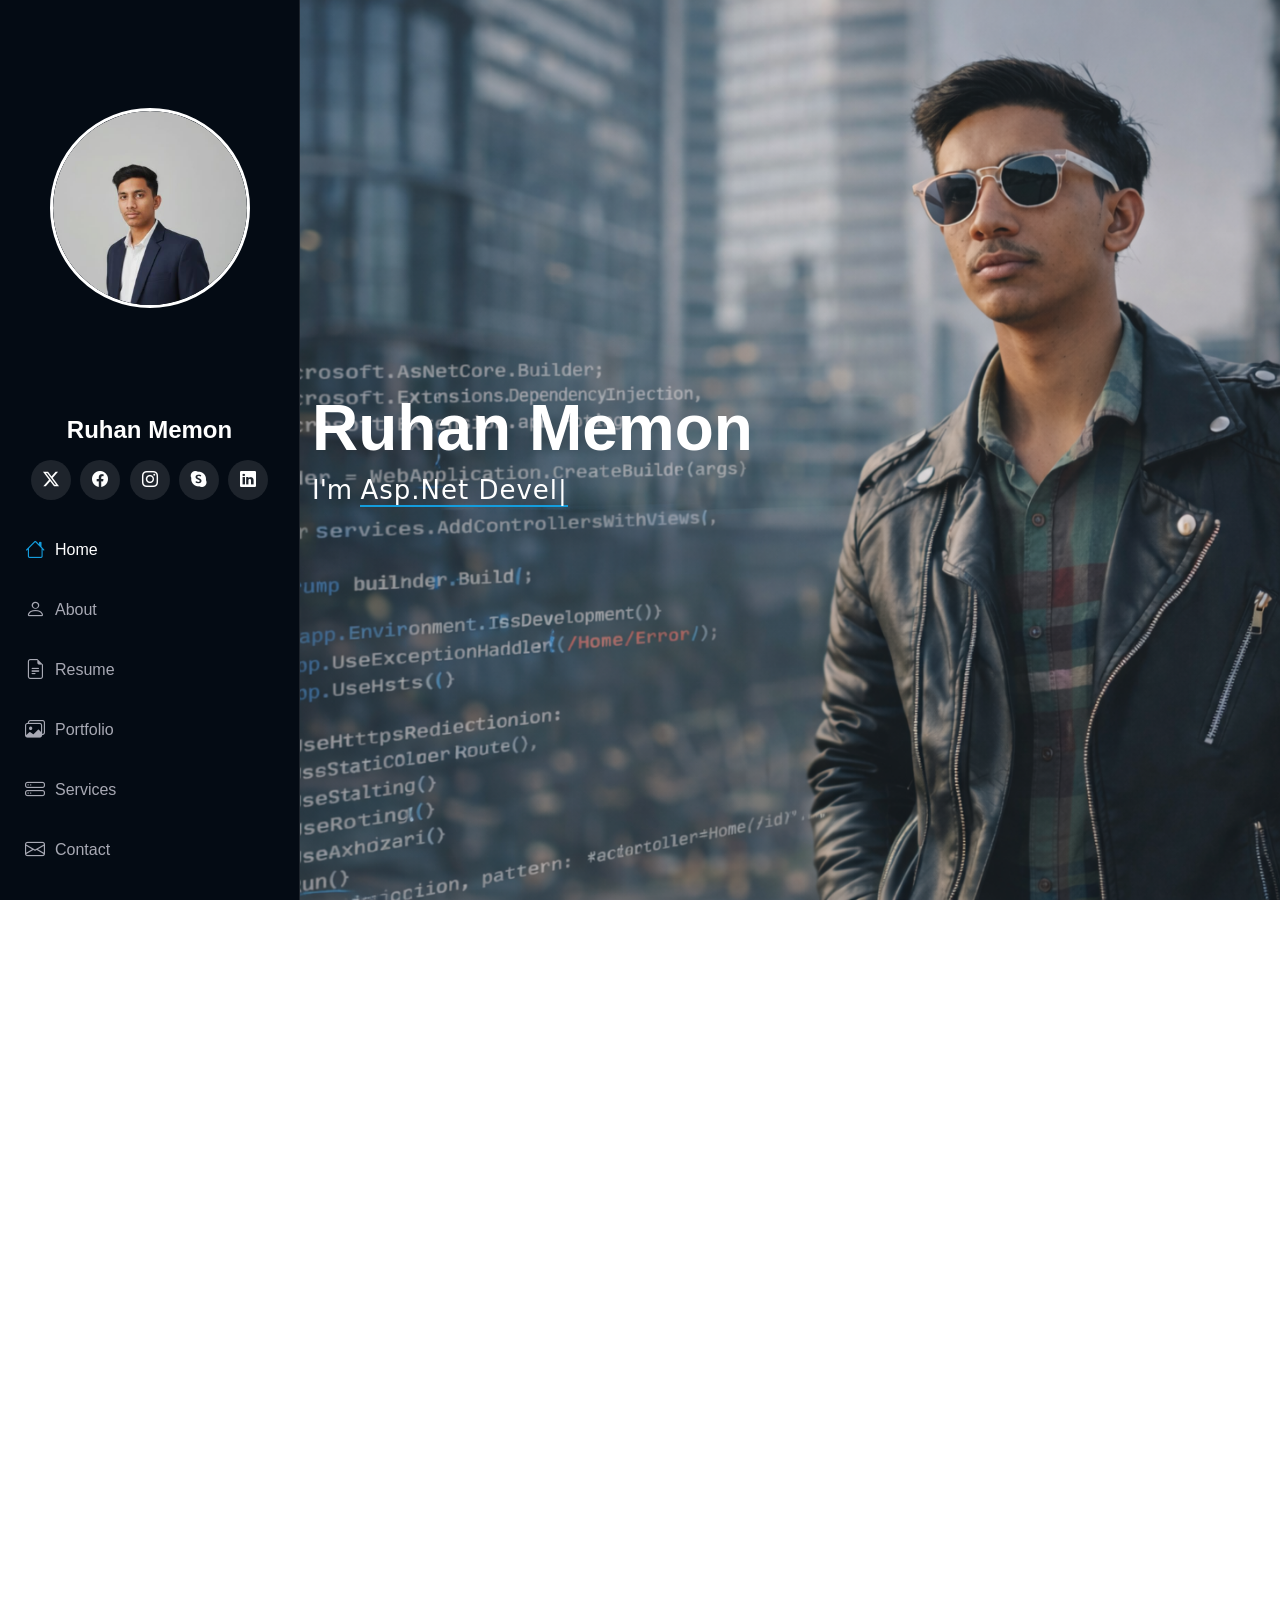
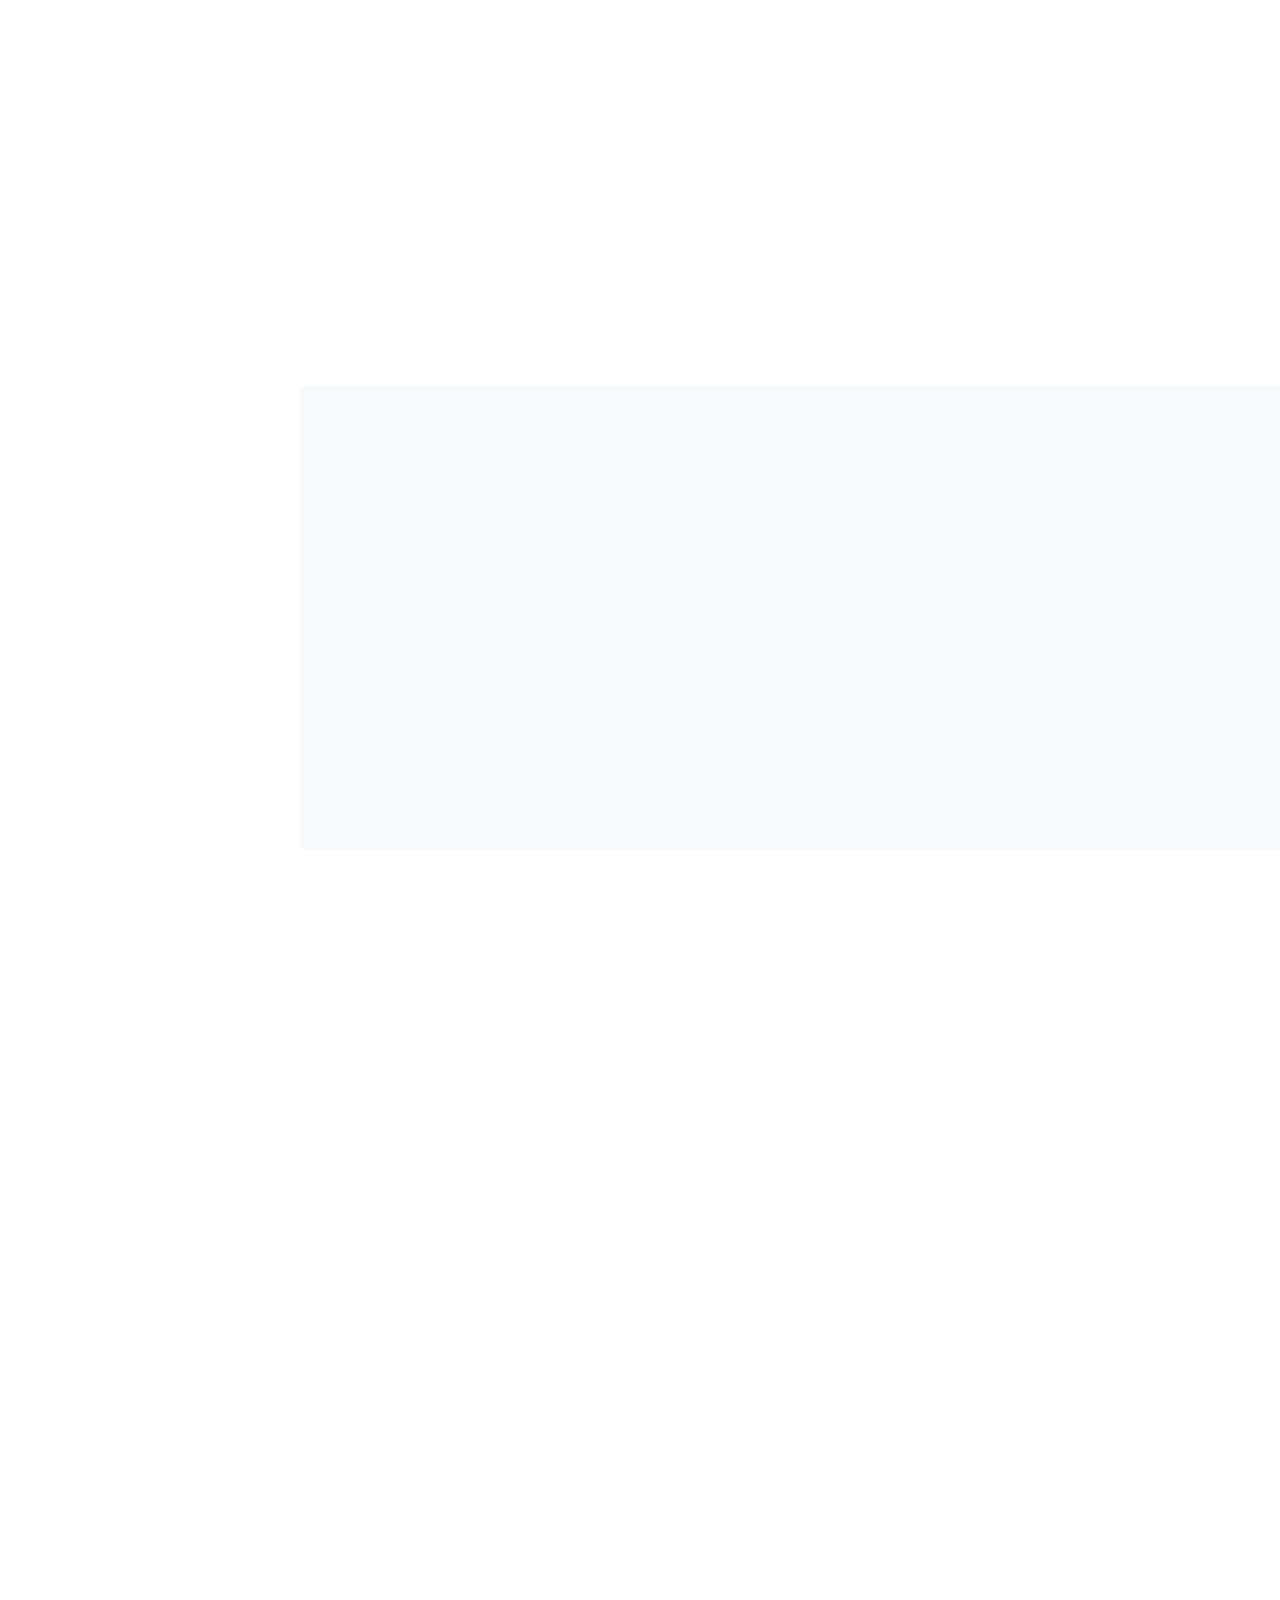
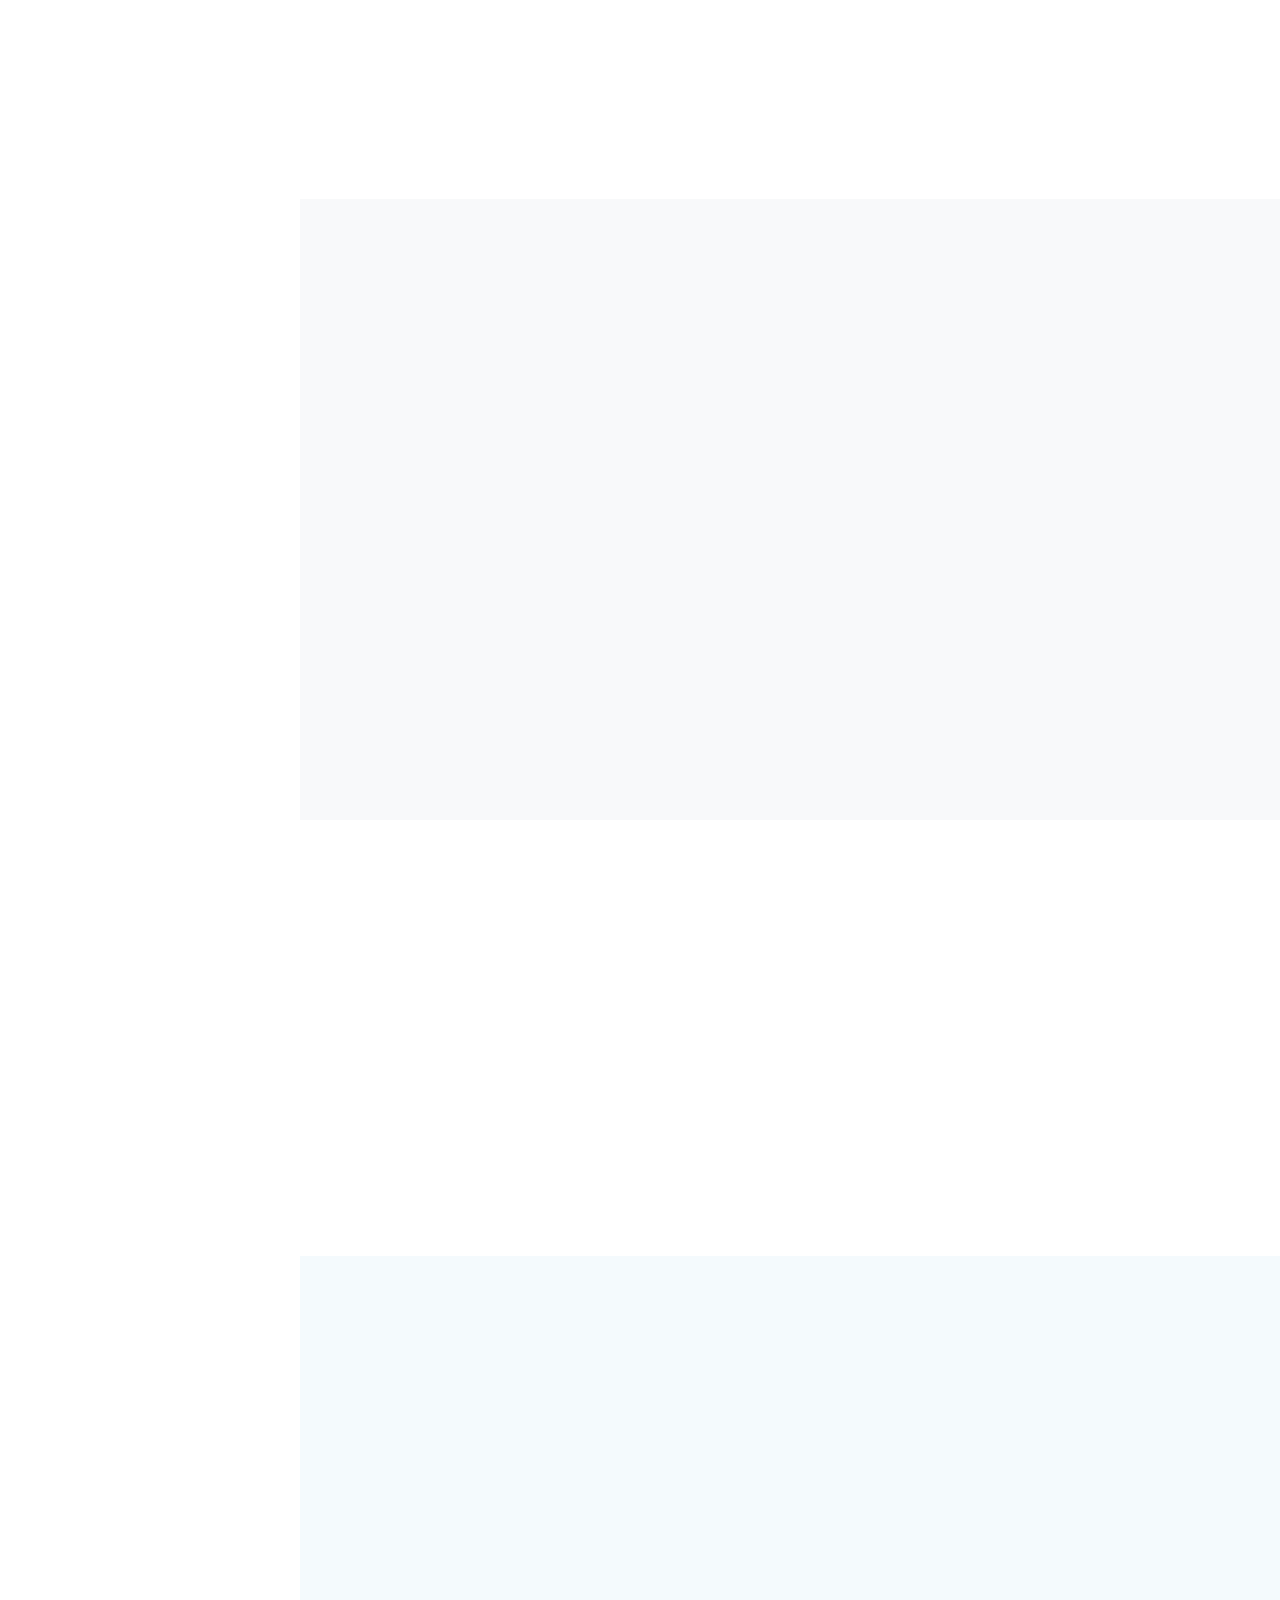
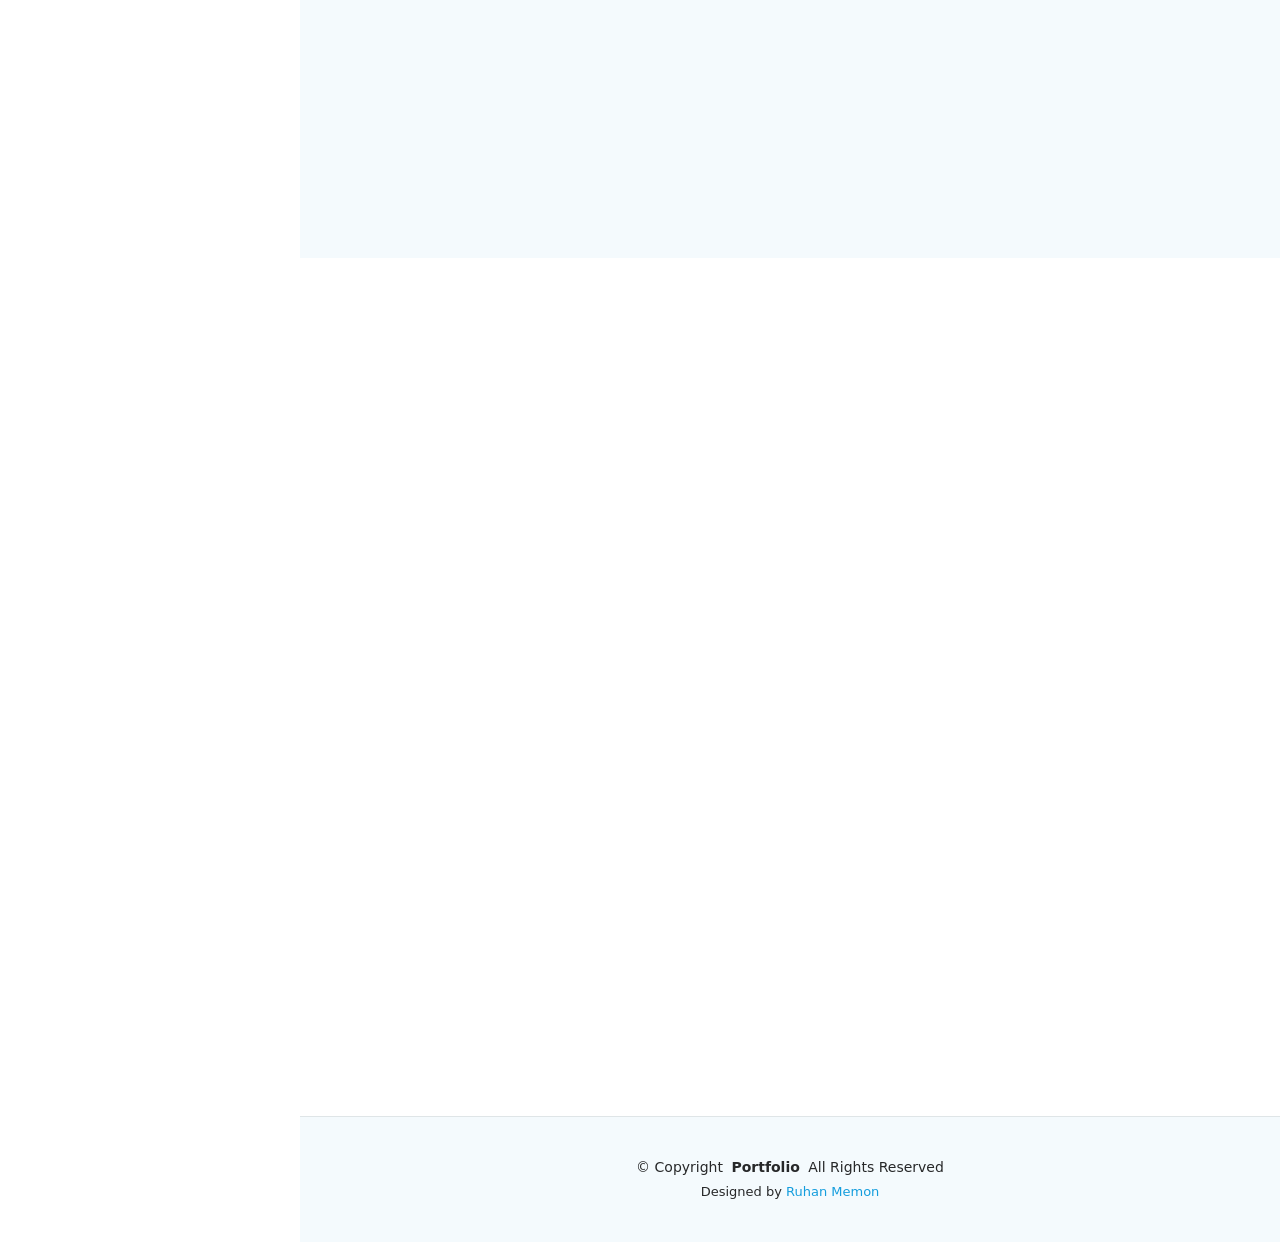
<file: index.html>
<!DOCTYPE html>
<html lang="en">

<head>
  <meta charset="utf-8">
  <meta content="width=device-width, initial-scale=1.0" name="viewport">

  <title>Ruhan Portfolio</title>

  <!-- ✅ FIXED Favicon -->
  <link rel="icon" href="PortAssets/img/favicon.png">
  <link rel="apple-touch-icon" href="PortAssets/img/apple-touch-icon.png">

  <!-- Fonts -->
  <link href="https://fonts.googleapis.com" rel="preconnect">
  <link href="https://fonts.gstatic.com" rel="preconnect" crossorigin>

  <!-- Vendor CSS -->
  <link rel="stylesheet" href="PortAssets/vendor/bootstrap/css/bootstrap.min.css">
  <link rel="stylesheet" href="PortAssets/vendor/bootstrap-icons/bootstrap-icons.css">
  <link rel="stylesheet" href="PortAssets/vendor/aos/aos.css">
  <link rel="stylesheet" href="PortAssets/vendor/glightbox/css/glightbox.min.css">
  <link rel="stylesheet" href="PortAssets/vendor/swiper/swiper-bundle.min.css">

  <!-- Main CSS -->
  <link rel="stylesheet" href="PortAssets/css/main.css">

</head>

<body>

 <header id="header" class="header dark-background d-flex flex-column">
     <i class="header-toggle d-xl-none bi bi-list"></i>

     <div class="profile-img">
         <img src="PortAssets/img/testimonials/Profile.jpeg" alt="" class="img-fluid rounded-circle">
     </div>

     <a href="index.html" class="logo d-flex align-items-center justify-content-center">
         <!-- Uncomment the line below if you also wish to use an image logo -->
         <!-- <img src="assets/img/logo.png" alt=""> -->
         <h1 class="sitename">Ruhan Memon</h1>
     </a>

     <div class="social-links text-center">
         <a href="#" class="twitter"><i class="bi bi-twitter-x"></i></a>
         <a href="#" class="facebook"><i class="bi bi-facebook"></i></a>
         <a href="#" class="instagram"><i class="bi bi-instagram"></i></a>
         <a href="#" class="google-plus"><i class="bi bi-skype"></i></a>
         <a href="https://www.linkedin.com/in/ruhan-memon-b972b932a/" class="linkedin"><i class="bi bi-linkedin"></i></a>
     </div>

     <nav id="navmenu" class="navmenu">
         <ul>
             <li><a href="#hero" class="active"><i class="bi bi-house navicon"></i>Home</a></li>
             <li><a href="#about"><i class="bi bi-person navicon"></i> About</a></li>
             <li><a href="#resume"><i class="bi bi-file-earmark-text navicon"></i> Resume</a></li>
             <li><a href="#portfolio"><i class="bi bi-images navicon"></i> Portfolio</a></li>
             <li><a href="#services"><i class="bi bi-hdd-stack navicon"></i> Services</a></li>
             <li><a href="#contact"><i class="bi bi-envelope navicon"></i> Contact</a></li>
         </ul>
     </nav>

 </header>

<main class="main">

<!-- HERO SECTION -->
<section id="hero" class="hero section dark-background">
  <img src="PortAssets/img/testimonials/Ruhan.png" alt="" data-aos="fade-in" class="img-fluid">
  <div class="container" data-aos="fade-up" data-aos-delay="100">
    <h2>Ruhan Memon</h2>
    <p>I'm 
      <span class="typed" data-typed-items="Asp.Net Developer,Full Stack Developer,Web Developer"></span>
    </p>
  </div>
</section>
<!-- About Section -->
<section id="about" class="about section">

    <!-- Section Title -->
    <div class="container section-title" data-aos="fade-up">
        <h2>About</h2>
        <p>
            Junior .NET Full Stack Developer with hands-on experience in ASP.NET
            MVC, .NET Core, and MS SQL Server. Currently working as an intern, with
            strong knowledge of CRUD operations, Entity Framework, and real-world
            project development. Eager to learn, adapt, and contribute to a growth
            oriented organization.
        </p>
    </div><!-- End Section Title -->
    <div class="container" data-aos="fade-up" data-aos-delay="100">

        <div class="row gy-4 justify-content-center">
            <div class="col-lg-4">
                <img src="PortAssets/img/testimonials/Profile.jpeg" class="img-fluid" alt="Ruhan Memon">
            </div>
            <div class="col-lg-8 content">
                <h2>ASP.NET Core Full Stack Developer</h2>
                <p class="fst-italic py-3">
                    I am a passionate Full Stack Developer specializing in ASP.NET Core, MVC, and SQL Server,
                    with a strong interest in building clean, scalable, and user-friendly web applications.
                </p>

                <div class="row">
                    <div class="col-lg-6">
                        <ul>
                            <li><i class="bi bi-chevron-right"></i> <strong>Name:</strong> <span>Ruhan Memon</span></li>
                            <li><i class="bi bi-chevron-right"></i> <strong>Profile:</strong> <span>Full Stack Developer</span></li>
                            <li><i class="bi bi-chevron-right"></i> <strong>Phone:</strong> <span>+91 93283 22391</span></li>
                            <li><i class="bi bi-chevron-right"></i> <strong>City:</strong> <span>Himatnagar</span></li>
                        </ul>
                    </div>
                    <div class="col-lg-6">
                        <ul>
                            <li><i class="bi bi-chevron-right"></i> <strong>Degree:</strong> <span>BCA</span></li>
                            <li><i class="bi bi-chevron-right"></i> <strong>Email:</strong> <span>ruhanmemon58@gmail.com</span></li>
                            <li><i class="bi bi-chevron-right"></i> <strong>Freelance:</strong> <span>Available</span></li>
                            <li><i class="bi bi-chevron-right"></i> <strong>Experience:</strong> <span>Fresher / Junior</span></li>
                        </ul>
                    </div>
                </div>
                <p class="py-3">
                    I have hands-on experience in developing web applications using ASP.NET Core MVC,
                    Entity Framework, SQL Server, HTML, CSS, JavaScript, and Bootstrap.
                    I enjoy solving real-world problems through code and continuously learning new technologies
                    to improve my development skills.
                </p>
            </div>
        </div>
    </div>
</section><!-- /About Section -->
  <!-- Stats Section -->
  <section id="stats" class="stats section">

      <div class="container" data-aos="fade-up" data-aos-delay="100">

          <div class="row gy-4">

              <div class="col-lg-3 col-md-6">
                  <div class="stats-item text-center">
                      <i class="bi bi-journal-code"></i>
                      <span data-purecounter-start="0" data-purecounter-end="6" data-purecounter-duration="1" class="purecounter"></span>
                      <p><strong>Academic Projects</strong><br><span>College & self projects</span></p>
                  </div>
              </div>

              <div class="col-lg-3 col-md-6">
                  <div class="stats-item text-center">
                      <i class="bi bi-code-slash"></i>
                      <span data-purecounter-start="0" data-purecounter-end="4" data-purecounter-duration="1" class="purecounter"></span>
                      <p><strong>Technologies</strong><br><span>ASP.NET, SQL, JS</span></p>
                  </div>
              </div>

              <div class="col-lg-3 col-md-6">
                  <div class="stats-item text-center">
                      <i class="bi bi-clock-history"></i>
                      <span data-purecounter-start="0" data-purecounter-end="800" data-purecounter-duration="1" class="purecounter"></span>
                      <p><strong>Open to Work</strong><br><span>Full-time / Internship</span></p>

                  </div>
              </div>

              <div class="col-lg-3 col-md-6">
                  <div class="stats-item text-center">
                      <i class="bi bi-person-check"></i>
                      <span data-purecounter-start="0" data-purecounter-end="1" data-purecounter-duration="1" class="purecounter"></span>
                      <p><strong>Ready for Job</strong><br><span>Immediate joiner</span></p>
                  </div>
              </div>

          </div>

      </div>


  </section><!-- /Stats Section -->
    <!-- Skills Section -->
  <section id="skills" class="skills section light-background">

      <div class="container section-title" data-aos="fade-up">
          <h2>Skills</h2>
          <p>Technologies and tools I use to build clean, scalable web applications</p>
      </div>

      <div class="container" data-aos="fade-up" data-aos-delay="100">

          <div class="row skills-content skills-animation">

              <!-- LEFT SIDE -->
              <div class="col-lg-6">

                  <div class="progress">
                      <span class="skill"><span>HTML5</span> <i class="val">85%</i></span>
                      <div class="progress-bar-wrap">
                          <div class="progress-bar" role="progressbar" aria-valuenow="85"></div>
                      </div>
                  </div>

                  <div class="progress">
                      <span class="skill"><span>CSS3 / Bootstrap</span> <i class="val">80%</i></span>
                      <div class="progress-bar-wrap">
                          <div class="progress-bar" role="progressbar" aria-valuenow="80"></div>
                      </div>
                  </div>

                  <div class="progress">
                      <span class="skill"><span>JavaScript</span> <i class="val">70%</i></span>
                      <div class="progress-bar-wrap">
                          <div class="progress-bar" role="progressbar" aria-valuenow="70"></div>
                      </div>
                  </div>

              </div>

              <!-- RIGHT SIDE -->
              <div class="col-lg-6">

                  <div class="progress">
                      <span class="skill"><span>ASP.NET Core MVC</span> <i class="val">75%</i></span>
                      <div class="progress-bar-wrap">
                          <div class="progress-bar" role="progressbar" aria-valuenow="75"></div>
                      </div>
                  </div>

                  <div class="progress">
                      <span class="skill"><span>C#</span> <i class="val">70%</i></span>
                      <div class="progress-bar-wrap">
                          <div class="progress-bar" role="progressbar" aria-valuenow="70"></div>
                      </div>
                  </div>

                  <div class="progress">
                      <span class="skill"><span>MS SQL Server</span> <i class="val">65%</i></span>
                      <div class="progress-bar-wrap">
                          <div class="progress-bar" role="progressbar" aria-valuenow="65"></div>
                      </div>
                  </div>

              </div>

          </div>

      </div>

  </section>
  <!-- /Skills Section -->
 <!-- Resume Section -->
 <section id="resume" class="resume section">

     <!-- Section Title -->
     <div class="container section-title" data-aos="fade-up">
         <h2>Resume</h2>
         <p>A motivated ASP.NET Developer fresher with strong fundamentals and hands-on project experience.</p>
     </div>

     <div class="container">

         <div class="row">

             <!-- LEFT SIDE -->
             <div class="col-lg-6" data-aos="fade-up" data-aos-delay="100">
                 <h3 class="resume-title">Summary</h3>

                 <div class="resume-item pb-0">
                     <h4>Ruhan Memon</h4>
                     <p>
                         <em>
                             Fresher ASP.NET Developer with a strong foundation in C#, ASP.NET Core MVC,
                             SQL Server, and front-end technologies. Passionate about learning new technologies
                             and building real-world web applications.
                         </em>
                     </p>
                     <ul>
                         <li>India</li>
                         <li>Available for full-time opportunity</li>
                         <li>ruhanmemon58@gmail.com</li>
                     </ul>
                 </div>

                 <h3 class="resume-title">Education</h3>

                 <div class="resume-item">
                     <h4>Bachelor of Computer Applications (BCA)</h4>
                     <h5>2022 - 2025</h5>
                     <p><em>Sankalchand Patel  University</em></p>
                     <p>
                         Studied core computer science subjects including programming, databases,
                         web development, and software engineering concepts.
                     </p>
                 </div>

             </div>

             <!-- RIGHT SIDE -->
             <div class="col-lg-6" data-aos="fade-up" data-aos-delay="200">
                 <h3 class="resume-title">Projects & Experience</h3>

                 <div class="resume-item">
                     <h4>ASP.NET Core MVC – CRUD Project</h4>
                     <h5>Academic / Personal Project</h5>
                     <p><em>ASP.NET Core MVC, C#, SQL Server</em></p>
                     <ul>
                         <li>Developed a complete CRUD-based web application using ASP.NET Core MVC</li>
                         <li>Implemented authentication, validation, and database operations</li>
                         <li>Used SQL Server for backend data storage and management</li>
                         <li>Followed clean code and MVC architecture</li>
                     </ul>
                 </div>

                 <div class="resume-item">
                     <h4>Portfolio Website</h4>
                     <h5>Personal Project</h5>
                     <p><em>HTML, CSS, Bootstrap, JavaScript</em></p>
                     <ul>
                         <li>Designed and developed a responsive personal portfolio website</li>
                         <li>Integrated animations and clean UI using Bootstrap</li>
                         <li>Showcased skills, projects, and contact information</li>
                     </ul>
                 </div>

             </div>

         </div>

     </div>

 </section>
 <!-- /Resume Section -->
   <!-- Portfolio Section -->
 <section id="portfolio" class="portfolio section bg-light">

     <div class="container section-title" data-aos="fade-up">
         <h2>Portfolio</h2>
         <p>Some of the academic and personal projects I have worked on during my learning journey.</p>
     </div>

     <div class="container">
         <div class="row gy-4">

             <div class="col-lg-4 col-md-6" data-aos="fade-up" data-aos-delay="100">
                 <div class="portfolio-item p-4 shadow-sm bg-white rounded">
                     <h4>Bike Rental Management System</h4>
                     <hr />
                     <p class="text-muted">Web Services | Ajax Call | SQL Server</p>
                     <ul>
                         <li>User registration & login</li>
                         <li>Bike booking & availability tracking</li>
                         <li>Admin panel for managing bikes</li>
                     </ul>
                 </div>
             </div>

             <div class="col-lg-4 col-md-6" data-aos="fade-up" data-aos-delay="200">
                 <div class="portfolio-item p-4 shadow-sm bg-white rounded" style="height:266px">
                     <h4>E-Commerce Website</h4>
                     <hr />
                     <p class="text-muted">ASP.NET Web Application | C# | Web Forms</p>
                     <ul>
                         <li>Product listing & cart system</li>
                         <li>User authentication</li>
                         <li>Order management module</li>
                     </ul>
                 </div>
             </div>

             <div class="col-lg-4 col-md-6" data-aos="fade-up" data-aos-delay="300">
                 <div class="portfolio-item p-4 shadow-sm bg-white rounded" style="height:266px">
                     <h4>Gym Management System</h4>
                      <hr />
                     <p class="text-muted">ASP.NET MVC | API | SQL Server  </p>
                     <ul>
                         <li>Member registration & plans</li>
                         <li>Trainer & batch management</li>
                         <li>Payment tracking</li>
                     </ul>
                 </div>
             </div>

         </div>
     </div>

 </section>
 <!-- /Portfolio Section -->
   <!-- Services Section -->
 <section id="services" class="services section">

     <div class="container section-title" data-aos="fade-up">
         <h2>Services</h2>
         <p>Services I can provide as a fresher ASP.NET Developer.</p>
     </div>

     <div class="container">
         <div class="row gy-4">

             <div class="col-lg-4 col-md-6" data-aos="fade-up" data-aos-delay="100">
                 <div class="service-item d-flex">
                     <div class="icon" style="width:94px;height:45px;"><i class="bi bi-code-slash"></i></div>
                     <div>
                         <h4>ASP.NET Development</h4>
                         <p>Web application development using ASP.NET MVC & Core with clean architecture.</p>
                     </div>
                 </div>
             </div>

             <div class="col-lg-4 col-md-6" data-aos="fade-up" data-aos-delay="200">
                 <div class="service-item d-flex">
                     <div class="icon" style="width:94px;height:45px;"><i class="bi bi-database"></i></div>
                     <div>
                         <h4>Database Design</h4>
                         <p>SQL Server database design, CRUD operations, and optimized queries.</p>
                     </div>
                 </div>
             </div>

             <div class="col-lg-4 col-md-6" data-aos="fade-up" data-aos-delay="300">
                 <div class="service-item d-flex">
                     <div class="icon" style="width:94px;height:45px;"><i class="bi bi-layout-text-window"></i></div>
                     <div>
                         <h4>Frontend Development</h4>
                         <p>Responsive UI using HTML, CSS, Bootstrap, and JavaScript.</p>
                     </div>
                 </div>
             </div>

         </div>
     </div>

 </section>
 <!-- /Services Section -->
 <!-- Testimonials Section -->
 <section id="testimonials" class="testimonials section light-background">

     <div class="container section-title" data-aos="fade-up">
         <h2>Testimonials</h2>
         <p>Feedback received during academic projects and learning phase.</p>
     </div>

     <div class="container" data-aos="fade-up" data-aos-delay="100">
         <div class="row gy-4">

             <div class="col-lg-4">
                 <div class="testimonial-item">
                     <p>
                         <i class="bi bi-quote quote-icon-left"></i>
                         Ruhan has strong fundamentals in ASP.NET and shows dedication toward learning and improving his skills.
                         <i class="bi bi-quote quote-icon-right"></i>
                     </p>
                     <h3>Academic Mentor</h3>
                     <h4>BCA Faculty</h4>
                 </div>
             </div>

             <div class="col-lg-4">
                 <div class="testimonial-item">
                     <p>
                         <i class="bi bi-quote quote-icon-left"></i>
                         He understands MVC architecture well and can build functional CRUD-based applications confidently.
                         <i class="bi bi-quote quote-icon-right"></i>
                     </p>
                     <h3>Project Guide</h3>
                     <h4>ASP.NET Trainer</h4>
                 </div>
             </div>

             <div class="col-lg-4">
                 <div class="testimonial-item">
                     <p>
                         <i class="bi bi-quote quote-icon-left"></i>
                         A quick learner with good problem-solving skills and a positive attitude toward development.
                         <i class="bi bi-quote quote-icon-right"></i>
                     </p>
                     <h3>Self Review</h3>
                     <h4>Learning Phase</h4>
                 </div>
             </div>

         </div>
     </div>

 </section>
 <!-- /Testimonials Section -->
<!-- Contact Section -->
<section id="contact" class="contact section">

    <div class="container section-title" data-aos="fade-up">
        <h2>Contact</h2>
       
    </div>

    <div class="container" data-aos="fade-up" data-aos-delay="100">

        <div class="row gy-4">

            <!-- ✅ LEFT SIDE SAME (NO CHANGE) -->
            <div class="col-lg-5">

                <div class="info-wrap">
                    <div class="info-item d-flex" data-aos="fade-up" data-aos-delay="200">
                        <i class="bi bi-geo-alt flex-shrink-0"></i>
                        <div>
                            <h3>Address</h3>
                            <p>RTO Circle,Himatnagar</p>
                        </div>
                    </div>

                    <div class="info-item d-flex" data-aos="fade-up" data-aos-delay="300">
                        <i class="bi bi-telephone flex-shrink-0"></i>
                        <div>
                            <h3>Call Us</h3>
                            <p>+91 93283 22391</p>
                        </div>
                    </div>

                    <div class="info-item d-flex" data-aos="fade-up" data-aos-delay="400">
                        <i class="bi bi-envelope flex-shrink-0"></i>
                        <div>
                            <h3>Email Us</h3>
                            <p>ruhanmemon58@gmail.com</p>
                        </div>
                    </div>

                    <!-- ✅ MAP SAME -->
                    <iframe src="https://www.google.com/maps/embed?pb=!1m18!1m12!1m3!1d3708.0417520841547!2d72.93994127529494!3d23.61574479393268!2m3!1f0!2f0!3f0!3m2!1i1024!2i768!4f13.1!3m3!1m2!1s0x395db9006d8b77a5%3A0x48aed995a66d8c31!2sRTO%20CIRCLE!5e1!3m2!1sen!2sin!4v1767593815990!5m2!1sen!2sin"
                        frameborder="0"
                        style="border:0; width: 100%; height: 270px;"
                        allowfullscreen=""
                        loading="lazy">
                    </iframe>

                </div>
            </div>

            <!-- 🔥 RIGHT SIDE REPLACED -->
           <div class="col-lg-7" data-aos="fade-up" data-aos-delay="200">

  <div class="info-wrap">

    <!-- Title -->
    <div class="text-center mb-4">
      <h3>Connect With Me</h3>
      <p>Click below to contact instantly 🚀</p>
    </div>

    <!-- WhatsApp -->
    <div class="info-item d-flex mb-3">
      <i class="bi bi-whatsapp flex-shrink-0" style="color:#25D366;"></i>
      <div>
        <h4>WhatsApp</h4>
        <a href="https://wa.me/919328322391?text=Hello%20Ruhan,%20I%20want%20to%20connect%20with%20you" target="_blank">
          Chat Now
        </a>
      </div>
    </div>

    <!-- Call -->
    <div class="info-item d-flex mb-3">
      <i class="bi bi-telephone flex-shrink-0" style="color:#0d6efd;"></i>
      <div>
        <h4>Call</h4>
        <a href="tel:+919328322391">
          +91 93283 22391
        </a>
      </div>
    </div>

    <!-- Email -->
    <div class="info-item d-flex">
      <i class="bi bi-envelope flex-shrink-0" style="color:#dc3545;"></i>
      <div>
        <h4>Email</h4>
        <a href="mailto:ruhanmemon58@gmail.com">
          Send Mail
        </a>
      </div>
    </div>

  </div>

</div>

        </div>

    </div>

</section>


</main>
<footer id="footer" class="footer position-relative light-background">

    <div class="container">
        <div class="copyright text-center ">
            <p>© <span>Copyright</span> <strong class="px-1 sitename">Portfolio</strong> <span>All Rights Reserved</span></p>
        </div>
        <div class="credits">
            <!-- All the links in the footer should remain intact. -->
            <!-- You can delete the links only if you've purchased the pro version. -->
            <!-- Licensing information: https://bootstrapmade.com/license/ -->
            <!-- Purchase the pro version with working PHP/AJAX contact form: [buy-url] -->
            Designed by <a href="">Ruhan Memon</a>
        </div>
    </div>

</footer>
 <!-- Scroll Top -->
 <a href="#" id="scroll-top" class="scroll-top d-flex align-items-center justify-content-center"><i class="bi bi-arrow-up-short"></i></a>

<script src="PortAssets/vendor/bootstrap/js/bootstrap.bundle.min.js"></script>
<script src="PortAssets/vendor/aos/aos.js"></script>
<script src="PortAssets/vendor/typed.js/typed.umd.js"></script>
<script>
  AOS.init();
  new Typed('.typed', {
    strings: ["Asp.Net Developer", "Full Stack Developer", "Web Developer"],
    typeSpeed: 100,
    backSpeed: 50,
    loop: true
  });
document.querySelectorAll('.progress-bar').forEach(bar => {
    let value = bar.getAttribute('aria-valuenow');
    bar.style.width = value + '%';
});
document.querySelector('.header-toggle').addEventListener('click', function () {
    document.querySelector('#header').classList.toggle('header-show');
});
</script>

</body>
</html>
</file>
<file: PortAssets/css/main.css>
﻿/**
* Template Name: iPortfolio
* Template URL: https://bootstrapmade.com/iportfolio-bootstrap-portfolio-websites-template/
* Updated: Jun 29 2024 with Bootstrap v5.3.3
* Author: BootstrapMade.com
* License: https://bootstrapmade.com/license/
*/

/*--------------------------------------------------------------
# Font & Color Variables
# Help: https://bootstrapmade.com/color-system/
--------------------------------------------------------------*/
/* Fonts */
:root {
  --default-font: "Roboto",  system-ui, -apple-system, "Segoe UI", Roboto, "Helvetica Neue", Arial, "Noto Sans", "Liberation Sans", sans-serif, "Apple Color Emoji", "Segoe UI Emoji", "Segoe UI Symbol", "Noto Color Emoji";
  --heading-font: "Raleway",  sans-serif;
  --nav-font: "Poppins",  sans-serif;
}

/* Global Colors - The following color variables are used throughout the website. Updating them here will change the color scheme of the entire website */
:root { 
  --background-color: #ffffff; /* Background color for the entire website, including individual sections */
  --default-color: #272829; /* Default color used for the majority of the text content across the entire website */
  --heading-color: #050d18; /* Color for headings, subheadings and title throughout the website */
  --accent-color: #149ddd; /* Accent color that represents your brand on the website. It's used for buttons, links, and other elements that need to stand out */
  --surface-color: #ffffff; /* The surface color is used as a background of boxed elements within sections, such as cards, icon boxes, or other elements that require a visual separation from the global background. */
  --contrast-color: #ffffff; /* Contrast color for text, ensuring readability against backgrounds of accent, heading, or default colors. */
}

/* Nav Menu Colors - The following color variables are used specifically for the navigation menu. They are separate from the global colors to allow for more customization options */
:root {
  --nav-color: #a8a9b4;  /* The default color of the main navmenu links */
  --nav-hover-color: #ffffff; /* Applied to main navmenu links when they are hovered over or active */
  --nav-mobile-background-color: #040b14; /* Used as the background color for mobile navigation menu */
  --nav-dropdown-background-color: #040b14; /* Used as the background color for dropdown items that appear when hovering over primary navigation items */
  --nav-dropdown-color: #a8a9b4; /* Used for navigation links of the dropdown items in the navigation menu. */
  --nav-dropdown-hover-color: #ffffff; /* Similar to --nav-hover-color, this color is applied to dropdown navigation links when they are hovered over. */
}

/* Color Presets - These classes override global colors when applied to any section or element, providing reuse of the sam color scheme. */

.light-background {
  --background-color: #f4fafd;
  --surface-color: #ffffff;
}

.dark-background {
  --background-color: #040b14;
  --default-color: #ffffff;
  --heading-color: #ffffff;
  --surface-color: #151f2b;
  --contrast-color: #ffffff;
}

/* Smooth scroll */
:root {
  scroll-behavior: smooth;
}

/*--------------------------------------------------------------
# General Styling & Shared Classes
--------------------------------------------------------------*/
body {
  color: var(--default-color);
  background-color: var(--background-color);
  font-family: var(--default-font);
}

a {
  color: var(--accent-color);
  text-decoration: none;
  transition: 0.3s;
}

a:hover {
  color: color-mix(in srgb, var(--accent-color), transparent 25%);
  text-decoration: none;
}

h1,
h2,
h3,
h4,
h5,
h6 {
  color: var(--heading-color);
  font-family: var(--heading-font);
}

/* PHP Email Form Messages
------------------------------*/
.php-email-form .error-message {
  display: none;
  background: #df1529;
  color: #ffffff;
  text-align: left;
  padding: 15px;
  margin-bottom: 24px;
  font-weight: 600;
}

.php-email-form .sent-message {
  display: none;
  color: #ffffff;
  background: #059652;
  text-align: center;
  padding: 15px;
  margin-bottom: 24px;
  font-weight: 600;
}

.php-email-form .loading {
  display: none;
  background: var(--surface-color);
  text-align: center;
  padding: 15px;
  margin-bottom: 24px;
}

.php-email-form .loading:before {
  content: "";
  display: inline-block;
  border-radius: 50%;
  width: 24px;
  height: 24px;
  margin: 0 10px -6px 0;
  border: 3px solid var(--accent-color);
  border-top-color: var(--surface-color);
  animation: php-email-form-loading 1s linear infinite;
}

@keyframes php-email-form-loading {
  0% {
    transform: rotate(0deg);
  }

  100% {
    transform: rotate(360deg);
  }
}

/*--------------------------------------------------------------
# Global Header
--------------------------------------------------------------*/
.header {
  color: var(--default-color);
  background-color: var(--background-color);
  position: fixed;
  top: 0;
  left: 0;
  bottom: 0;
  padding: 0 15px;
  width: 300px;
  transition: all ease-in-out 0.3s;
  overflow-y: auto;
  z-index: 997;
  border-right: 1px solid color-mix(in srgb, var(--default-color), transparent 90%);
}

    .header .profile-img {
        width: 200px;
        height: 200px;
        border-radius: 50%;
        overflow: hidden;
        margin: auto;
        border: 3px solid #ffffff;
    }

        .header .profile-img img {
            width: 100%;
            height: 100%;
            object-fit: cover; 
            object-position: top; 
        }

.header .logo {
  line-height: 1;
  margin-bottom: 15px;
}

.header .logo img {
  max-height: 32px;
  margin-right: 8px;
}

.header .logo h1 {
  font-size: 24px;
  margin: 0;
  font-weight: 700;
  color: var(--heading-color);
}

.header .social-links {
  margin: 0 0 20px 0;
}

.header .social-links a {
  font-size: 16px;
  display: inline-flex;
  align-items: center;
  justify-content: center;
  background: color-mix(in srgb, var(--default-color), transparent 90%);
  color: var(--default-color);
  margin: 0 2px;
  border-radius: 50%;
  text-align: center;
  width: 40px;
  height: 40px;
  transition: 0.3s;
}

.header .social-links a:hover {
  color: var(--contrast-color);
  background: var(--accent-color);
}

@media (min-width: 1200px) {

  .header~main,
  .header~#footer {
    margin-left: 300px;
  }
}

@media (max-width: 1199px) {
  .header {
    left: -100%;
  }
}

.header.header-show {
  left: 0;
}

.header .header-toggle {
  color: var(--contrast-color);
  background-color: var(--accent-color);
  font-size: 22px;
  display: flex;
  align-items: center;
  justify-content: center;
  width: 40px;
  height: 40px;
  border-radius: 50%;
  cursor: pointer;
  position: fixed;
  top: 15px;
  right: 15px;
  z-index: 9999;
  transition: background-color 0.3s;
}

.header .header-toggle:hover {
  color: var(--contrast-color);
  background-color: color-mix(in srgb, var(--accent-color) 90%, white 15%);
}

/*--------------------------------------------------------------
# Navigation Menu
--------------------------------------------------------------*/
.mobile-nav-toggle {
  display: none;
}

.navmenu {
  padding: 0;
  z-index: 9997;
}

.navmenu ul {
  list-style: none;
  padding: 0 0 20px 0;
  margin: 0;
}

.navmenu a,
.navmenu a:focus {
  color: var(--nav-color);
  padding: 15px 10px;
  font-family: var(--nav-font);
  font-size: 16px;
  font-weight: 400;
  display: flex;
  align-items: center;
  white-space: nowrap;
  transition: 0.3s;
  width: 100%;
}

.navmenu a .navicon,
.navmenu a:focus .navicon {
  font-size: 20px;
  margin-right: 10px;
}

.navmenu a .toggle-dropdown,
.navmenu a:focus .toggle-dropdown {
  font-size: 12px;
  line-height: 0;
  margin-left: auto;
  width: 30px;
  height: 30px;
  display: flex;
  align-items: center;
  justify-content: center;
  border-radius: 50%;
  transition: 0.3s;
  flex-shrink: 0;
  background-color: color-mix(in srgb, var(--accent-color), transparent 90%);
}

.navmenu a .toggle-dropdown:hover,
.navmenu a:focus .toggle-dropdown:hover {
  background-color: var(--accent-color);
  color: var(--contrast-color);
}

.navmenu a:hover,
.navmenu .active,
.navmenu .active:focus {
  color: var(--nav-hover-color);
}

.navmenu a:hover .navicon,
.navmenu .active .navicon,
.navmenu .active:focus .navicon {
  color: var(--accent-color);
}

.navmenu .active .toggle-dropdown,
.navmenu .active:focus .toggle-dropdown {
  background-color: var(--accent-color);
  color: var(--contrast-color);
  transform: rotate(180deg);
}

.navmenu .dropdown {
  display: block;
}

.navmenu .dropdown a,
.navmenu .dropdown a:focus {
  color: --nav-dropdown-color;
}

.navmenu .dropdown a:hover,
.navmenu .dropdown .active,
.navmenu .dropdown .active:focus {
  color: var(--nav-dropdown-hover-color);
}

.navmenu .dropdown ul {
  position: static;
  display: none;
  z-index: 99;
  padding: 5px 10px;
  margin: 5px 10px;
  background-color: var(--nav-dropdown-background-color);
  border: 1px solid color-mix(in srgb, var(--default-color), transparent 90%);
  box-shadow: none;
  transition: all 0.5s ease-in-out;
}

.navmenu .dropdown ul ul {
  background-color: rgba(33, 37, 41, 0.1);
}

.navmenu .dropdown>.dropdown-active {
  display: block;
  background-color: rgba(33, 37, 41, 0.03);
}

/*--------------------------------------------------------------
# Global Footer
--------------------------------------------------------------*/
.footer {
  color: var(--default-color);
  background-color: var(--background-color);
  font-size: 14px;
  padding: 40px 0;
  position: relative;
  border-top: 1px solid color-mix(in srgb, var(--default-color), transparent 90%);
}

.footer .copyright p {
  margin-bottom: 0;
}

.footer .credits {
  margin-top: 4px;
  font-size: 13px;
  text-align: center;
}

/*--------------------------------------------------------------
# Preloader
--------------------------------------------------------------*/
#preloader {
  position: fixed;
  inset: 0;
  z-index: 999999;
  overflow: hidden;
  background: var(--background-color);
  transition: all 0.6s ease-out;
}

#preloader:before {
  content: "";
  position: fixed;
  top: calc(50% - 30px);
  left: calc(50% - 30px);
  border: 6px solid #ffffff;
  border-color: var(--accent-color) transparent var(--accent-color) transparent;
  border-radius: 50%;
  width: 60px;
  height: 60px;
  animation: animate-preloader 1.5s linear infinite;
}

@keyframes animate-preloader {
  0% {
    transform: rotate(0deg);
  }

  100% {
    transform: rotate(360deg);
  }
}

/*--------------------------------------------------------------
# Scroll Top Button
--------------------------------------------------------------*/
.scroll-top {
  position: fixed;
  visibility: hidden;
  opacity: 0;
  right: 15px;
  bottom: -15px;
  z-index: 99999;
  background-color: var(--accent-color);
  width: 44px;
  height: 44px;
  border-radius: 50px;
  transition: all 0.4s;
}

.scroll-top i {
  font-size: 24px;
  color: var(--contrast-color);
  line-height: 0;
}

.scroll-top:hover {
  background-color: color-mix(in srgb, var(--accent-color), transparent 20%);
  color: var(--contrast-color);
}

.scroll-top.active {
  visibility: visible;
  opacity: 1;
  bottom: 15px;
}

/*--------------------------------------------------------------
# Disable aos animation delay on mobile devices
--------------------------------------------------------------*/
@media screen and (max-width: 768px) {
  [data-aos-delay] {
    transition-delay: 0 !important;
  }
}

/*--------------------------------------------------------------
# Global Page Titles & Breadcrumbs
--------------------------------------------------------------*/
.page-title {
  color: var(--default-color);
  background-color: var(--background-color);
  padding: 25px 0;
  position: relative;
}

.page-title h1 {
  font-size: 24px;
  font-weight: 700;
}

.page-title .breadcrumbs ol {
  display: flex;
  flex-wrap: wrap;
  list-style: none;
  padding: 0;
  margin: 0;
  font-size: 14px;
  font-weight: 400;
}

.page-title .breadcrumbs ol li+li {
  padding-left: 10px;
}

.page-title .breadcrumbs ol li+li::before {
  content: "/";
  display: inline-block;
  padding-right: 10px;
  color: color-mix(in srgb, var(--default-color), transparent 70%);
}

/*--------------------------------------------------------------
# Global Sections
--------------------------------------------------------------*/
section,
.section {
  color: var(--default-color);
  background-color: var(--background-color);
  padding: 60px 0;
  overflow: clip;
}

/*--------------------------------------------------------------
# Global Section Titles
--------------------------------------------------------------*/
.section-title {
  padding-bottom: 60px;
  position: relative;
}

.section-title h2 {
  font-size: 32px;
  font-weight: 700;
  margin-bottom: 20px;
  padding-bottom: 20px;
  position: relative;
}

.section-title h2:after {
  content: "";
  position: absolute;
  display: block;
  width: 50px;
  height: 3px;
  background: var(--accent-color);
  left: 0;
  bottom: 0;
}

.section-title p {
  margin-bottom: 0;
}

/*--------------------------------------------------------------
# Hero Section
--------------------------------------------------------------*/
.hero {
  width: 100%;
  min-height: 100vh;
  position: relative;
  padding: 80px 0;
  display: flex;
  align-items: center;
  justify-content: center;
}

.hero img {
  position: absolute;
  inset: 0;
  display: block;
  width: 100%;
  height: 100%;
  object-fit: cover;
  z-index: 1;
}

/*.hero:before {
  content: "";
  background: color-mix(in srgb, var(--background-color), transparent 70%);
  position: absolute;
  inset: 0;
  z-index: 2;
}*/

    .hero::before {
        content: "";
        position: absolute;
        inset: 0;
        background: rgba(0,0,0,0.45);
    }


.hero .container {
  position: relative;
  z-index: 3;
}

.hero h2 {
  margin: 0;
  font-size: 64px;
  font-weight: 700;
}

.hero p {
  margin: 5px 0 0 0;
  font-size: 26px;
}

.hero p span {
  letter-spacing: 1px;
  border-bottom: 2px solid var(--accent-color);
}

.hero .social-links {
  margin-top: 25px;
}

.hero .social-links a {
  font-size: 24px;
  display: inline-block;
  color: color-mix(in srgb, var(--default-color), transparent 50%);
  line-height: 1;
  margin-right: 20px;
  transition: 0.3s;
}

.hero .social-links a:hover {
  color: var(--accent-color);
}

@media (max-width: 768px) {
  .hero h2 {
    font-size: 32px;
  }

  .hero p {
    font-size: 20px;
  }
}

/*--------------------------------------------------------------
# About Section
--------------------------------------------------------------*/
.about .content h2 {
  font-weight: 700;
  font-size: 24px;
}

.about .content ul {
  list-style: none;
  padding: 0;
}

.about .content ul li {
  margin-bottom: 20px;
  display: flex;
  align-items: center;
}

.about .content ul strong {
  margin-right: 10px;
}

.about .content ul i {
  font-size: 16px;
  margin-right: 5px;
  color: var(--accent-color);
  line-height: 0;
}
.content img {
    border-radius: 12px;
}


/*--------------------------------------------------------------
# Stats Section
--------------------------------------------------------------*/
.stats .stats-item {
  padding: 30px;
  width: 100%;
}

.stats .stats-item i {
  color: var(--accent-color);
  display: block;
  font-size: 44px;
  float: left;
  line-height: 0;
}

.stats .stats-item .purecounter {
  color: var(--heading-color);
  font-size: 48px;
  line-height: 40px;
  display: block;
  font-weight: 700;
  margin-left: 60px;
}

.stats .stats-item p {
  color: color-mix(in srgb, var(--default-color), transparent 40%);
  padding: 15px 0 0 0;
  margin: 0 0 0 60px;
  font-family: var(--heading-font);
  font-size: 14px;
}

/*--------------------------------------------------------------
# Skills Section
--------------------------------------------------------------*/
.skills .progress {
  height: 60px;
  display: block;
  background: none;
  border-radius: 0;
}

.skills .progress .skill {
  color: var(--heading-color);
  padding: 0;
  margin: 0 0 6px 0;
  text-transform: uppercase;
  display: block;
  font-weight: 600;
  font-family: var(--heading-font);
}

.skills .progress .skill .val {
  float: right;
  font-style: normal;
}

.skills .progress-bar-wrap {
  background: color-mix(in srgb, var(--default-color), transparent 90%);
  height: 10px;
}

.skills .progress-bar {
  width: 1px;
  height: 10px;
  transition: 0.9s;
  background-color: var(--accent-color);
}

/*--------------------------------------------------------------
# Resume Section
--------------------------------------------------------------*/
.resume .resume-title {
  color: var(--heading-color);
  font-size: 26px;
  font-weight: 700;
  margin-top: 20px;
  margin-bottom: 20px;
}

.resume .resume-item {
  padding: 0 0 20px 20px;
  margin-top: -2px;
  border-left: 2px solid var(--accent-color);
  position: relative;
}

.resume .resume-item h4 {
  line-height: 18px;
  font-size: 18px;
  font-weight: 600;
  text-transform: uppercase;
  color: color-mix(in srgb, var(--default-color), transparent 20%);
  margin-bottom: 10px;
}

.resume .resume-item h5 {
  font-size: 16px;
  padding: 5px 15px;
  display: inline-block;
  font-weight: 600;
  margin-bottom: 10px;
}

.resume .resume-item ul {
  padding-left: 20px;
}

.resume .resume-item ul li {
  padding-bottom: 10px;
}

.resume .resume-item:last-child {
  padding-bottom: 0;
}

.resume .resume-item::before {
  content: "";
  position: absolute;
  width: 16px;
  height: 16px;
  border-radius: 50px;
  left: -9px;
  top: 0;
  background: var(--background-color);
  border: 2px solid var(--accent-color);
}

/*--------------------------------------------------------------
# Portfolio Section
--------------------------------------------------------------*/
.portfolio .portfolio-filters {
  padding: 0;
  margin: 0 auto 20px auto;
  list-style: none;
  text-align: center;
}

.portfolio .portfolio-filters li {
  cursor: pointer;
  display: inline-block;
  padding: 0;
  font-size: 14px;
  font-weight: 400;
  margin: 0 10px;
  line-height: 1;
  text-transform: uppercase;
  margin-bottom: 10px;
  transition: all 0.3s ease-in-out;
}

.portfolio .portfolio-filters li:hover,
.portfolio .portfolio-filters li.filter-active {
  color: var(--accent-color);
}

.portfolio .portfolio-filters li:first-child {
  margin-left: 0;
}

.portfolio .portfolio-filters li:last-child {
  margin-right: 0;
}

@media (max-width: 575px) {
  .portfolio .portfolio-filters li {
    font-size: 14px;
    margin: 0 5px;
  }
}

.portfolio .portfolio-content {
  position: relative;
  overflow: hidden;
}

.portfolio .portfolio-content img {
  transition: 0.3s;
}

.portfolio .portfolio-content .portfolio-info {
  opacity: 0;
  position: absolute;
  inset: 0;
  z-index: 3;
  transition: all ease-in-out 0.3s;
  background: rgba(0, 0, 0, 0.6);
  padding: 15px;
}

.portfolio .portfolio-content .portfolio-info h4 {
  font-size: 14px;
  padding: 5px 10px;
  font-weight: 400;
  color: #ffffff;
  display: inline-block;
  background-color: var(--accent-color);
}

.portfolio .portfolio-content .portfolio-info p {
  position: absolute;
  bottom: 10px;
  text-align: center;
  display: inline-block;
  left: 0;
  right: 0;
  font-size: 16px;
  font-weight: 600;
  color: rgba(255, 255, 255, 0.8);
}

.portfolio .portfolio-content .portfolio-info .preview-link,
.portfolio .portfolio-content .portfolio-info .details-link {
  position: absolute;
  left: calc(50% - 40px);
  font-size: 26px;
  top: calc(50% - 14px);
  color: #fff;
  transition: 0.3s;
  line-height: 1.2;
}

.portfolio .portfolio-content .portfolio-info .preview-link:hover,
.portfolio .portfolio-content .portfolio-info .details-link:hover {
  color: var(--accent-color);
}

.portfolio .portfolio-content .portfolio-info .details-link {
  left: 50%;
  font-size: 34px;
  line-height: 0;
}

.portfolio .portfolio-content:hover .portfolio-info {
  opacity: 1;
}

.portfolio .portfolio-content:hover img {
  transform: scale(1.1);
}

/*--------------------------------------------------------------
# Services Section
--------------------------------------------------------------*/
.services .service-item {
  position: relative;
}

    .services .service-item .icon {
        background: var(--accent-color);
        display: flex;
        align-items: center;
        justify-content: center;
        border-radius: 50%;
        transition: 0.5s;
        border: 1px solid var(--accent-color);
        margin-right: 20px;
    }

.services .service-item .icon i {
  color: var(--contrast-color);
  font-size: 24px;
  line-height: 0;
}

.services .service-item:hover .icon {
  background: var(--surface-color);
}

.services .service-item:hover .icon i {
  color: var(--accent-color);
}

.services .service-item .title {
  font-weight: 700;
  margin-bottom: 15px;
  font-size: 18px;
}

.services .service-item .title a {
  color: var(--heading-color);
}

.services .service-item .title a:hover {
  color: var(--accent-color);
}

.services .service-item .description {
  line-height: 24px;
  font-size: 14px;
}

/*--------------------------------------------------------------
# Testimonials Section
--------------------------------------------------------------*/
.testimonials .testimonials-carousel,
.testimonials .testimonials-slider {
  overflow: hidden;
}

.testimonials .testimonial-item {
  box-sizing: content-box;
  text-align: center;
  min-height: 320px;
}

.testimonials .testimonial-item .testimonial-img {
  width: 90px;
  border-radius: 50%;
  margin: 0 auto;
}

.testimonials .testimonial-item h3 {
  font-size: 18px;
  font-weight: bold;
  margin: 10px 0 5px 0;
}

.testimonials .testimonial-item h4 {
  font-size: 14px;
  color: color-mix(in srgb, var(--default-color), transparent 20%);
  margin: 0;
}

.testimonials .testimonial-item .quote-icon-left,
.testimonials .testimonial-item .quote-icon-right {
  color: color-mix(in srgb, var(--accent-color), transparent 40%);
  font-size: 26px;
  line-height: 0;
}

.testimonials .testimonial-item .quote-icon-left {
  display: inline-block;
  left: -5px;
  position: relative;
}

.testimonials .testimonial-item .quote-icon-right {
  display: inline-block;
  right: -5px;
  position: relative;
  top: 10px;
  transform: scale(-1, -1);
}

.testimonials .testimonial-item p {
  font-style: italic;
  margin: 0 15px 15px 15px;
  padding: 20px;
  background-color: var(--surface-color);
  position: relative;
  margin-bottom: 35px;
  border-radius: 6px;
  box-shadow: 0px 2px 15px rgba(0, 0, 0, 0.1);
}

.testimonials .testimonial-item p::after {
  content: "";
  width: 0;
  height: 0;
  border-top: 20px solid var(--surface-color);
  border-right: 20px solid transparent;
  border-left: 20px solid transparent;
  position: absolute;
  bottom: -20px;
  left: calc(50% - 20px);
}

.testimonials .swiper-wrapper {
  height: auto;
}

.testimonials .swiper-pagination {
  margin-top: 40px;
  position: relative;
}

.testimonials .swiper-pagination .swiper-pagination-bullet {
  width: 12px;
  height: 12px;
  background-color: var(--background-color);
  opacity: 1;
  border: 1px solid var(--accent-color);
}

.testimonials .swiper-pagination .swiper-pagination-bullet-active {
  background-color: var(--accent-color);
}

/*--------------------------------------------------------------
# Contact Section
--------------------------------------------------------------*/
.contact .info-wrap {
  background-color: var(--surface-color);
  box-shadow: 0px 0px 20px rgba(0, 0, 0, 0.1);
  padding: 30px;
}

@media (max-width: 575px) {
  .contact .info-wrap {
    padding: 20px;
  }
}

.contact .info-item {
  margin-bottom: 40px;
}

.contact .info-item i {
  font-size: 20px;
  color: var(--accent-color);
  background: color-mix(in srgb, var(--accent-color), transparent 92%);
  width: 44px;
  height: 44px;
  display: flex;
  justify-content: center;
  align-items: center;
  border-radius: 50px;
  transition: all 0.3s ease-in-out;
  margin-right: 15px;
}

.contact .info-item h3 {
  padding: 0;
  font-size: 18px;
  font-weight: 700;
  margin-bottom: 5px;
}

.contact .info-item p {
  padding: 0;
  margin-bottom: 0;
  font-size: 14px;
}

.contact .info-item:hover i {
  background: var(--accent-color);
  color: var(--contrast-color);
}

.contact .php-email-form {
  background-color: var(--surface-color);
  height: 100%;
  padding: 30px;
  box-shadow: 0px 0px 20px rgba(0, 0, 0, 0.1);
}

@media (max-width: 575px) {
  .contact .php-email-form {
    padding: 20px;
  }
}

.contact .php-email-form input[type=text],
.contact .php-email-form input[type=email],
.contact .php-email-form textarea {
  font-size: 14px;
  padding: 10px 15px;
  box-shadow: none;
  border-radius: 0;
  color: var(--default-color);
  background-color: var(--surface-color);
  border-color: color-mix(in srgb, var(--default-color), transparent 80%);
}

.contact .php-email-form input[type=text]:focus,
.contact .php-email-form input[type=email]:focus,
.contact .php-email-form textarea:focus {
  border-color: var(--accent-color);
}

.contact .php-email-form input[type=text]::placeholder,
.contact .php-email-form input[type=email]::placeholder,
.contact .php-email-form textarea::placeholder {
  color: color-mix(in srgb, var(--default-color), transparent 70%);
}

.contact .php-email-form button[type=submit] {
  color: var(--contrast-color);
  background: var(--accent-color);
  border: 0;
  padding: 10px 30px;
  transition: 0.4s;
  border-radius: 50px;
}

.contact .php-email-form button[type=submit]:hover {
  background: color-mix(in srgb, var(--accent-color), transparent 25%);
}

/*--------------------------------------------------------------
# Portfolio Details Section
--------------------------------------------------------------*/
.portfolio-details .portfolio-details-slider img {
  width: 100%;
}

.portfolio-details .portfolio-details-slider .swiper-pagination {
  margin-top: 20px;
  position: relative;
}

.portfolio-details .portfolio-details-slider .swiper-pagination .swiper-pagination-bullet {
  width: 12px;
  height: 12px;
  background-color: color-mix(in srgb, var(--default-color), transparent 85%);
  opacity: 1;
}

.portfolio-details .portfolio-details-slider .swiper-pagination .swiper-pagination-bullet-active {
  background-color: var(--accent-color);
}

.portfolio-details .portfolio-info {
  padding: 30px;
  box-shadow: 0px 0 30px rgba(0, 0, 0, 0.1);
}

.portfolio-details .portfolio-info h3 {
  font-size: 22px;
  font-weight: 700;
  margin-bottom: 20px;
  padding-bottom: 20px;
  border-bottom: 1px solid color-mix(in srgb, var(--default-color), transparent 85%);
}

.portfolio-details .portfolio-info ul {
  list-style: none;
  padding: 0;
  font-size: 15px;
}

.portfolio-details .portfolio-info ul li+li {
  margin-top: 10px;
}

.portfolio-details .portfolio-description {
  padding-top: 30px;
}

.portfolio-details .portfolio-description h2 {
  font-size: 26px;
  font-weight: 700;
  margin-bottom: 20px;
}

.portfolio-details .portfolio-description p {
  padding: 0;
  color: color-mix(in srgb, var(--default-color), transparent 30%);
}

/*--------------------------------------------------------------
# Service Details Section
--------------------------------------------------------------*/
.service-details .services-list {
  padding: 10px 30px;
  border: 1px solid color-mix(in srgb, var(--default-color), transparent 90%);
  margin-bottom: 20px;
}

.service-details .services-list a {
  display: block;
  line-height: 1;
  padding: 8px 0 8px 15px;
  border-left: 3px solid color-mix(in srgb, var(--default-color), transparent 70%);
  margin: 20px 0;
  color: color-mix(in srgb, var(--default-color), transparent 20%);
  transition: 0.3s;
}

.service-details .services-list a.active {
  color: var(--heading-color);
  font-weight: 700;
  border-color: var(--accent-color);
}

.service-details .services-list a:hover {
  border-color: var(--accent-color);
}

.service-details .services-img {
  margin-bottom: 20px;
}

.service-details h3 {
  font-size: 26px;
  font-weight: 700;
}

.service-details h4 {
  font-size: 20px;
  font-weight: 700;
}

.service-details p {
  font-size: 15px;
}

.service-details ul {
  list-style: none;
  padding: 0;
  font-size: 15px;
}

.service-details ul li {
  padding: 5px 0;
  display: flex;
  align-items: center;
}

.service-details ul i {
  font-size: 20px;
  margin-right: 8px;
  color: var(--accent-color);
}

/*--------------------------------------------------------------
# Starter Section Section
--------------------------------------------------------------*/
.starter-section {
  /* Add your styles here */
}
</file>
